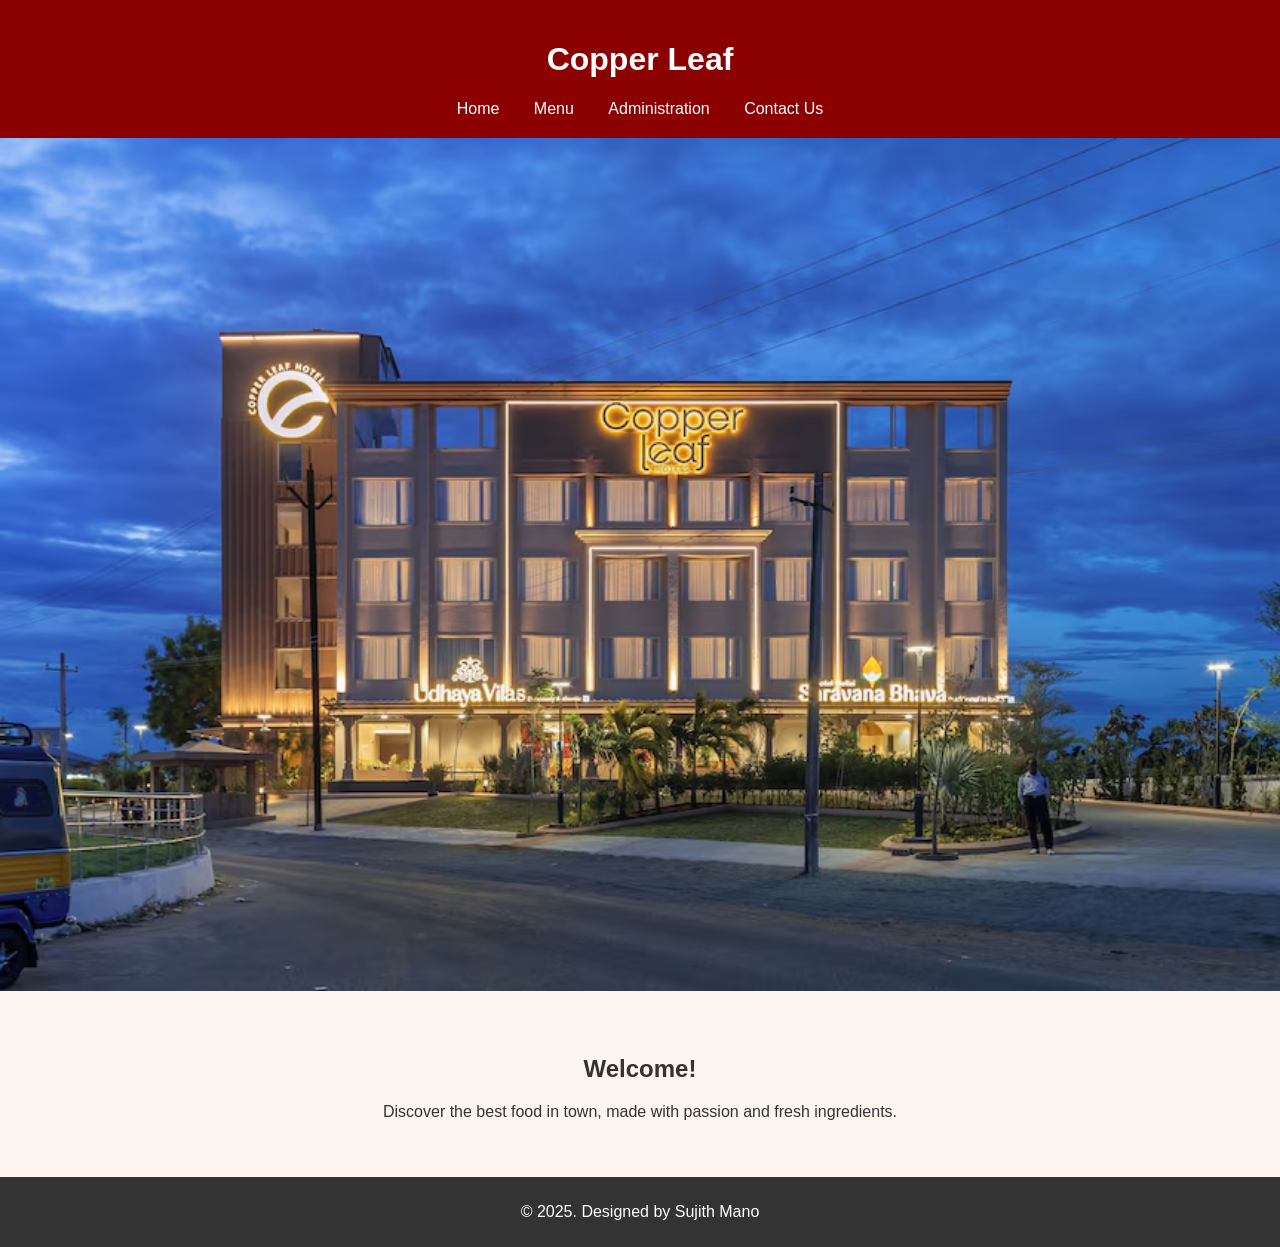
<file: restweb/restapp/static/index.html>
<!DOCTYPE html>
<html lang="en">
<head>
  <meta charset="UTF-8">
  <title>Home - Copper Leaf</title>
  <link rel="stylesheet" href="style.css">
</head>
<body>
  <header>
    <h1> Copper Leaf </h1>
    <nav>
      <a href="index.html">Home</a>
      <a href="menu.html">Menu</a>
      <a href="administration.html">Administration</a>
      <a href="contact.html">Contact Us</a>
    </nav>
  </header>

  <section class="banner">
    <img src="leaf.avif" alt="Delicious Food Banner">
  </section>


  <section class="content">
    <h2>Welcome!</h2>
    <p>Discover the best food in town, made with passion and fresh ingredients.</p>
  </section>

  

  <footer>
    <p>&copy; 2025. Designed by Sujith Mano</p>
  </footer>
</body>
</html>
</file>
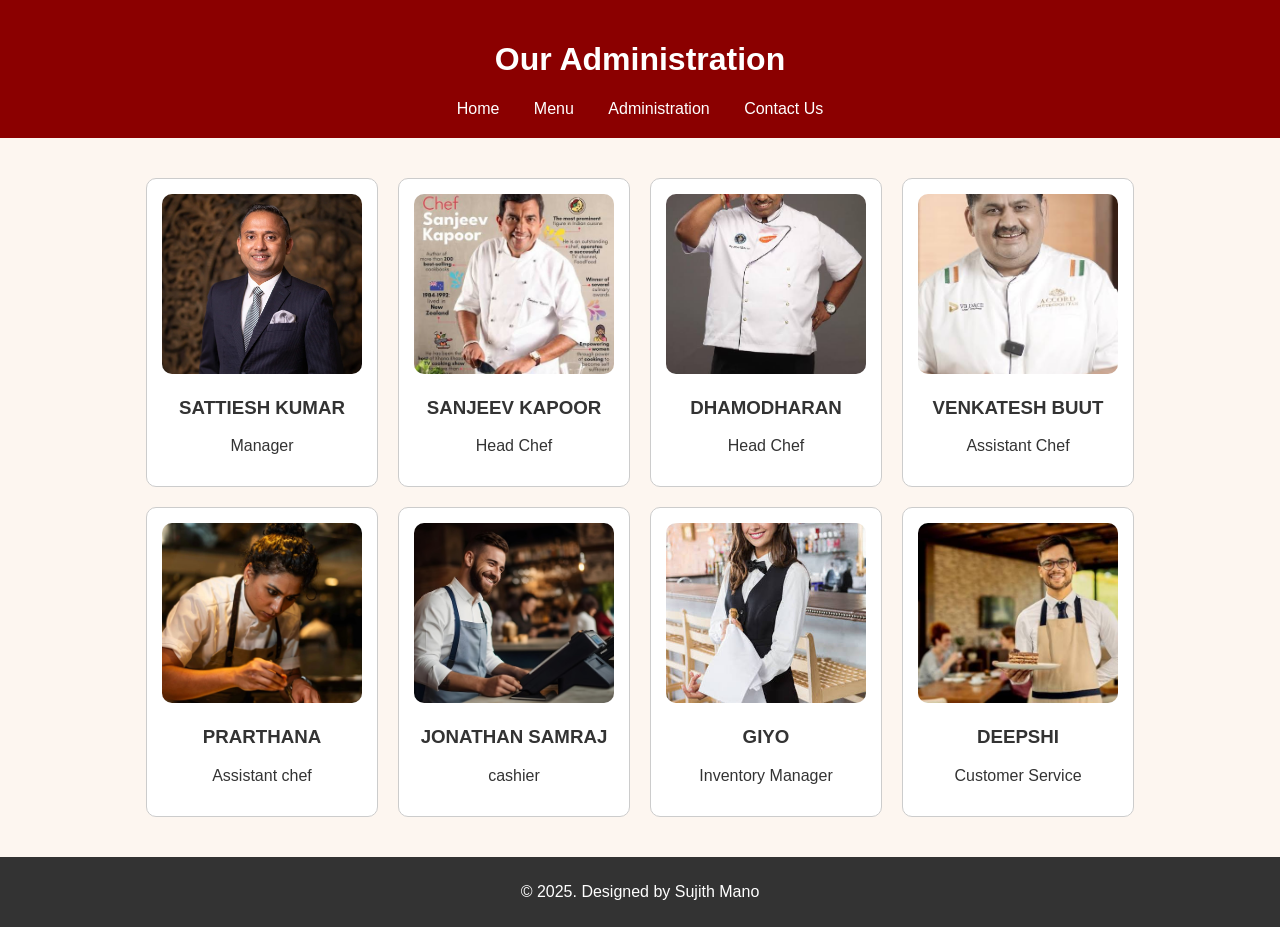
<file: restweb/restapp/static/administration.html>
<!DOCTYPE html>
<html lang="en">
<head>
  <meta charset="UTF-8">
  <title>Administration - Copper Leaf</title>
  <link rel="stylesheet" href="style.css">
</head>
<body>
  <header>
    <h1>Our Administration</h1>
    <nav>
      <a href="index.html">Home</a>
      <a href="menu.html">Menu</a>
      <a href="administration.html">Administration</a>
      <a href="contact.html">Contact Us</a>
    </nav>
  </header>

  <section class="admin-grid">
    <!-- Repeat for 6 people -->
    <div class="admin-card">
      <img src="MANAGER.jpg" alt="Admin 1">
      <h3>SATTIESH KUMAR</h3>
      <p>Manager</p>
    </div>
    <div class="admin-card">
      <img src="chef 1.jpg" alt="Admin 2">
      <h3>SANJEEV KAPOOR</h3>
      <p>Head Chef</p>
    </div>
    <div class="admin-card">
      <img src="chef 2.jpg" alt="Admin 3">
      <h3>DHAMODHARAN</h3>
      <p>Head Chef</p>
    </div>
    <div class="admin-card">
      <img src="chef 3.jpg" alt="Admin 4">
      <h3>VENKATESH BUUT</h3>
      <p>Assistant Chef</p>
    </div>
    <div class="admin-card">
      <img src="lady chef.jpg" alt="Admin 5">
      <h3>PRARTHANA</h3>
      <p>Assistant chef</p>
    </div>
    <div class="admin-card">
      <img src="cash.jpg" alt="Admin 6">
      <h3>JONATHAN SAMRAJ</h3>
      <p>cashier</p>
    </div>
    <div class="admin-card">
      <img src="weighter.jpg" alt="Admin 7">
      <h3>GIYO</h3>
      <p>Inventory Manager</p>
    </div>
    <div class="admin-card">
      <img src="weighter 2.jpg" alt="Admin 8">
      <h3>DEEPSHI</h3>
      <p>Customer Service</p>
    </div>
  </section>

  <footer>
    <p>&copy; 2025. Designed by Sujith Mano</p>
  </footer>
</body>
</html>
</file>
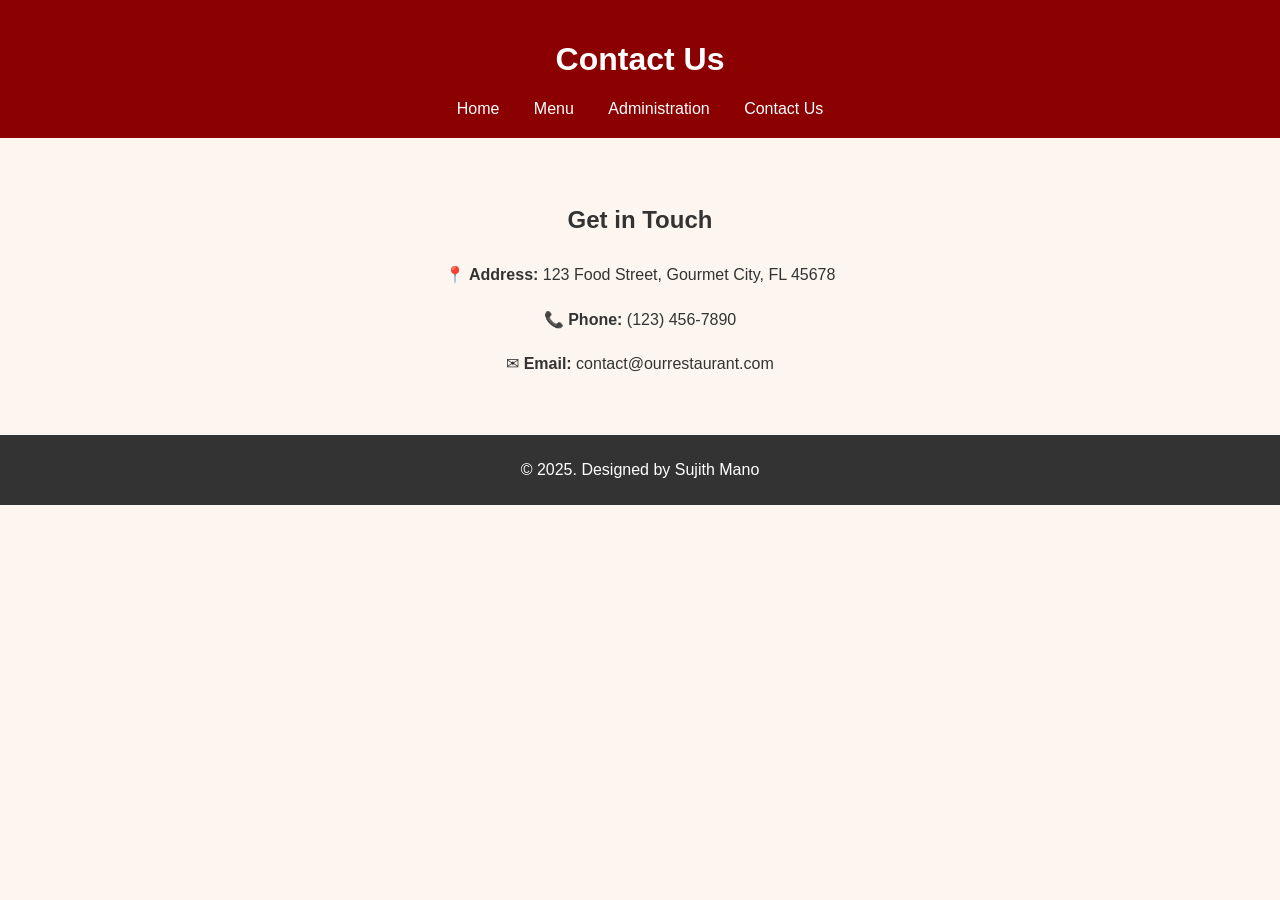
<file: restweb/restapp/static/contact.html>
<!DOCTYPE html>
<html lang="en">
<head>
  <meta charset="UTF-8">
  <title>Contact Us - Copper Leaf</title>
  <link rel="stylesheet" href="style.css">
</head>
<body>

  <header>
    <h1>Contact Us</h1>
    <nav>
      <a href="index.html">Home</a>
      <a href="menu.html">Menu</a>
      <a href="administration.html">Administration</a>
      <a href="contact.html">Contact Us</a>
    </nav>
  </header>

  <section class="contact-info">
    <h2>Get in Touch</h2>
    <p>📍 <strong>Address:</strong> 123 Food Street, Gourmet City, FL 45678</p>
    <p>📞 <strong>Phone:</strong> (123) 456-7890</p>
    <p>✉ <strong>Email:</strong> contact@ourrestaurant.com</p>
  </section>
  


 <!-- Optional: Contact Form (if needed) -->
  <!--
  <section class="contact-form">
    <form>
      <label for="name">Name:</label><br>
      <input type="text" id="name" name="name"><br><br>

      <label for="email">Email:</label><br>
      <input type="email" id="email" name="email"><br><br>

      <label for="message">Message:</label><br>
      <textarea id="message" name="message" rows="5"></textarea><br><br>

      <button type="submit">Send Message</button>
    </form>
  </section>
  -->

  <footer>
    <p>&copy; 2025. Designed by Sujith Mano</p>
  </footer>

</body>
</html>
</file>
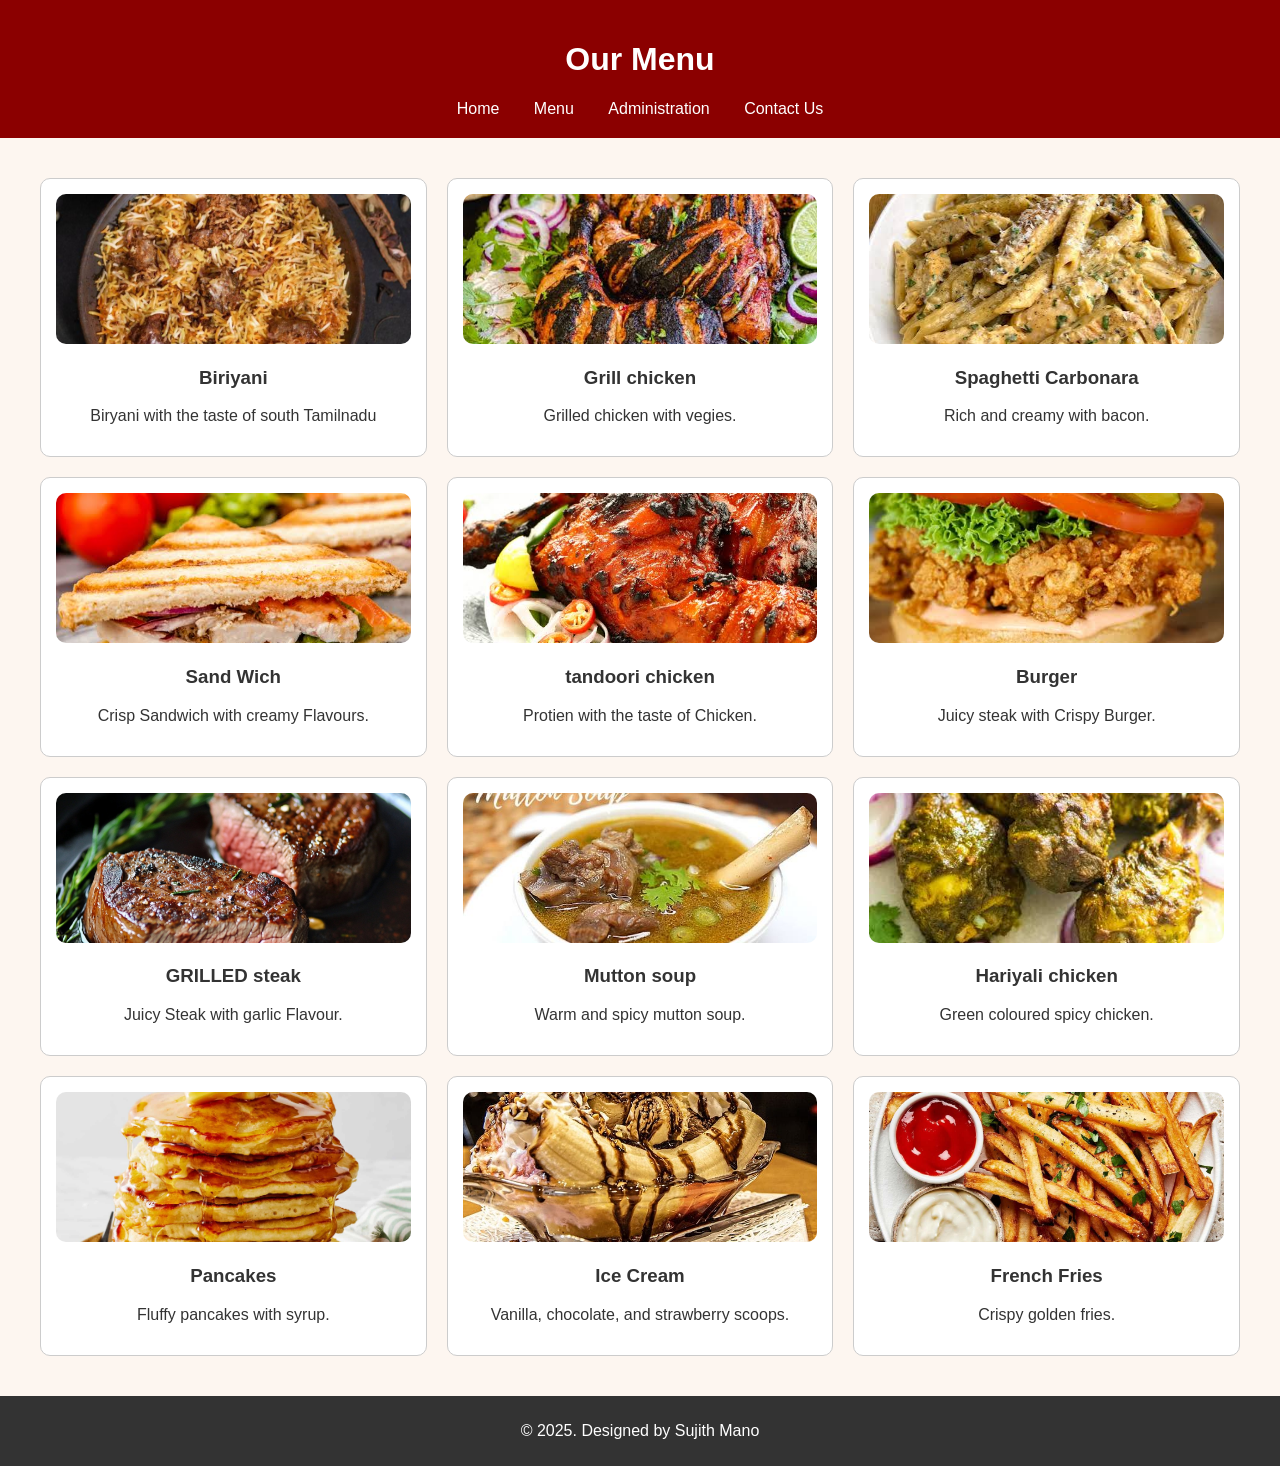
<file: restweb/restapp/static/menu.html>
<!DOCTYPE html>
<html lang="en">
<head>
  <meta charset="UTF-8">
  <title>Menu - Copper Leaf</title>
  <link rel="stylesheet" href="style.css">
</head>
<body>
  <header>
    <h1>Our Menu</h1>
    <nav>
      <a href="index.html">Home</a>
      <a href="menu.html">Menu</a>
      <a href="administration.html">Administration</a>
      <a href="contact.html">Contact Us</a>
    </nav>
  </header>

  <section class="menu-grid">
    <!-- Repeat for 12 items -->
    <div class="menu-item">
      <img src="biriyani.jpg" alt="Biriyani">
      <h3>Biriyani</h3>
      <p>Biryani with the taste of south Tamilnadu</p>
    </div>
    <div class="menu-item">
      <img src="grill chicken.jpg" alt="Grill">
      <h3>Grill chicken</h3>
      <p>Grilled chicken with vegies.</p>
    </div>
    <div class="menu-item">
      <img src="pasta.jpg" alt="Pasta">
      <h3>Spaghetti Carbonara</h3>
      <p>Rich and creamy with bacon.</p>
    </div>
    <div class="menu-item">
      <img src="sandwhich.jpg" alt="Sandwich">
      <h3>Sand Wich</h3>
      <p>Crisp Sandwich with creamy Flavours.</p>
    </div>
    <div class="menu-item">
      <img src="thanthuri.jpg" alt="Tandoori">
      <h3>tandoori chicken</h3>
      <p>Protien with the taste of Chicken.</p>
    </div>
    <div class="menu-item">
      <img src="burger.jpg" alt="Burger">
      <h3>Burger</h3>
      <p>Juicy steak with Crispy Burger.</p>
    </div>
    <div class="menu-item">
      <img src="steak.jpg" alt="steak">
      <h3>GRILLED steak</h3>
      <p>Juicy Steak with garlic Flavour.</p>
    </div>
    <div class="menu-item">
      <img src="soup.jpg" alt="Soup">
      <h3>Mutton soup</h3>
      <p>Warm and spicy mutton soup.</p>
    </div>
    <div class="menu-item">
      <img src="hariyali chicken.jpg" alt="Hariyali chicken">
      <h3>Hariyali chicken</h3>
      <p>Green coloured spicy chicken.</p>
    </div>
    <div class="menu-item">
      <img src="pancake.jpg" alt="Pancakes">
      <h3>Pancakes</h3>
      <p>Fluffy pancakes with syrup.</p>
    </div>
    <div class="menu-item">
      <img src="icecream.jpg" alt="Ice Cream">
      <h3>Ice Cream</h3>
      <p>Vanilla, chocolate, and strawberry scoops.</p>
    </div>
    <div class="menu-item">
      <img src="fries.jpg" alt="Fries">
      <h3>French Fries</h3>
      <p>Crispy golden fries.</p>
    </div>
  </section>

  <footer>
    <p>&copy; 2025. Designed by Sujith Mano</p>
  </footer>
</body>
</html>
</file>
<file: restweb/restapp/static/style.css>
/* style.css */
body {
  margin: 0;
  font-family: Arial, sans-serif;
  background-color: #fdf6f0;
  color: #333;
}

header {
  background-color: #8B0000;
  color: white;
  padding: 20px;
  text-align: center;
}

nav a {
  color: white;
  margin: 0 15px;
  text-decoration: none;
}

.banner img {
  width: 100%;
  height: auto;
}

section.content {
  padding: 40px;
  text-align: center;
}

.menu-grid {
  display: grid;
  grid-template-columns: repeat(3, 1fr);
  gap: 20px;
  padding: 40px;
}

.menu-item {
  background-color: #fff;
  border: 1px solid #ccc;
  padding: 15px;
  border-radius: 10px;
  text-align: center;
}

.menu-item img {
  width: 100%;
  height: 150px;
  object-fit: cover;
  border-radius: 10px;
}

.admin-grid {
  display: flex;
  flex-wrap: wrap;
  gap: 20px;
  padding: 40px;
  justify-content: center;
}

.admin-card {
  width: 200px;
  background-color: #fff;
  padding: 15px;
  border-radius: 10px;
  text-align: center;
  border: 1px solid #ccc;
}

.admin-card img {
  width: 100%;
  height: 180px;
  object-fit: cover;
  border-radius: 10px;
}

.contact-info {
  padding: 40px;
  text-align: center;
  line-height: 1.8;
}

footer {
  background-color: #333;
  color: white;
  text-align: center;
  padding: 10px;
}
</file>
